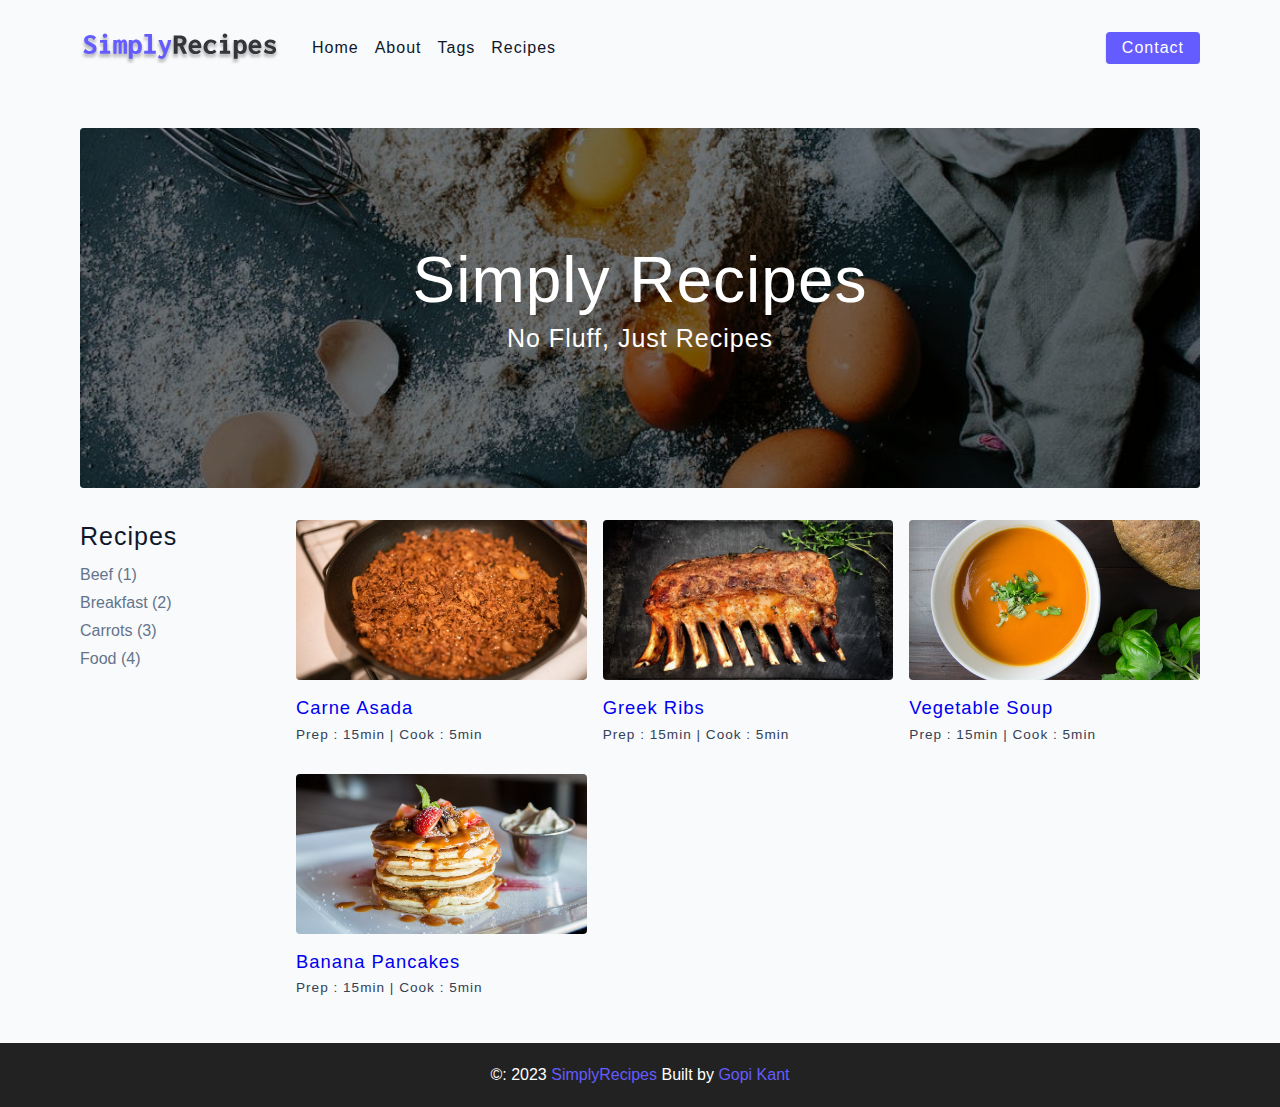
<file: index.html>
<!DOCTYPE html>
<html lang="en">
  <head>
    <meta charset="UTF-8" />
    <meta http-equiv="X-UA-Compatible" content="IE=edge" />
    <meta name="viewport" content="width=device-width, initial-scale=1.0" />
    <title>Simply Recipes || Starter</title>
    <!-- favicon -->
    <link rel="shortcut icon" href="./assets/favicon.ico" type="image/x-icon" />
    <!-- normalize -->
    <link rel="stylesheet" href="./css/normalize.css" />
    <!-- font-awesome -->
    <link
      rel="stylesheet"
      href="https://cdnjs.cloudflare.com/ajax/libs/font-awesome/5.14.0/css/all.min.css"
    />
    <!-- main css -->
    <link rel="stylesheet" href="./css/main.css" />
  </head>
  <body>
   <!--<h1>Home Page </h1>-->
    <nav class="navbar">
      <div class="nav-center">
        <div class="nav-header">
            <a href="index.html" class="nav-logo">
              <img src="./assets/logo.svg" alt="simply recipes">
            </a>
            <button type="button" class="btn nav-btn">
              <i class="fas fa-align-justify"></i>
            </button>
        </div>
        <!--links-->
        <div class="nav-links">
            <a href="index.html" class="nav-link">home</a>
            <a href="about.html" class="nav-link">about</a>
            <a href="tags.html" class="nav-link">tags</a>
            <a href="recipes.html" class="nav-link">recipes</a>
            <div class="nav-link contact-link">
              <a href="contact.html" class="btn">contact</a>
            </div>
        </div>
      </div>
    </nav>
    <!-- end of nav -->



    <!-- main -->
    <main class="page">

      <!-- header -->
      <header class="hero">
        <div class="hero-container">
          <div class="hero-text">
            <h1>simply recipes</h1>
            <h4>no fluff, just recipes</h4>
          </div>
        </div>
      </header>
      <!-- end of header -->

      <!-- recipes container -->
      <section class="recipes-container">
        <!-- tag container -->
        <div class="tags-container">
          <h4>Recipes</h4>
          <div class="tags-list">
            <a href="tag-template.html">Beef (1)</a>
            <a href="tag-template.html">Breakfast (2)</a>
            <a href="tag-template.html">Carrots (3)</a>
            <a href="tag-template.html">Food (4)</a>
          </div>
        </div>
        <!-- end of tag container -->


        <!-- recipes list -->
        <div class="recipes-list">
          <!-- single recipe -->
          <a href="single-recipe.html" class="recipe">
            <img src="./assets/recipes/recipe-1.jpeg" alt="food" class="img recipe-img"/>
            <h5>carne asada </h5>
            <p>Prep : 15min | Cook : 5min </p>
          </a>
           <!-- single recipe -->
           <a href="single-recipe.html" class="recipe">
            <img src="./assets/recipes/recipe-2.jpeg" alt="food" class="img recipe-img"/>
            <h5>greek ribs </h5>
            <p>Prep : 15min | Cook : 5min </p>
          </a>
           <!-- single recipe -->
           <a href="single-recipe.html" class="recipe">
            <img src="./assets/recipes/recipe-3.jpeg" alt="food" class="img recipe-img"/>
            <h5>vegetable soup </h5>
            <p>Prep : 15min | Cook : 5min </p>
          </a>
           <!-- single recipe -->
           <a href="single-recipe.html" class="recipe">
            <img src="./assets/recipes/recipe-4.jpeg" alt="food" class="img recipe-img"/>
            <h5>banana pancakes </h5>
            <p>Prep : 15min | Cook : 5min </p>
          </a>
        </div>
        <!-- end of recipes list -->
      </section>
      <!-- end of recipes container -->
    </main>
    <!-- end of main -->
    <!-- footer -->
    <footer class="page-footer">
      <p>
        &copy: <span id="date">2023</span>
        <span class="footer-logo"> SimplyRecipes</span>
        Built by <a href="https://www.linkedin.com/in/gopi-kant-995251257/">Gopi Kant</a>
      </p>
    </footer>
    <script src="./js/app.js"></script>
  </body>
</html>
</file>
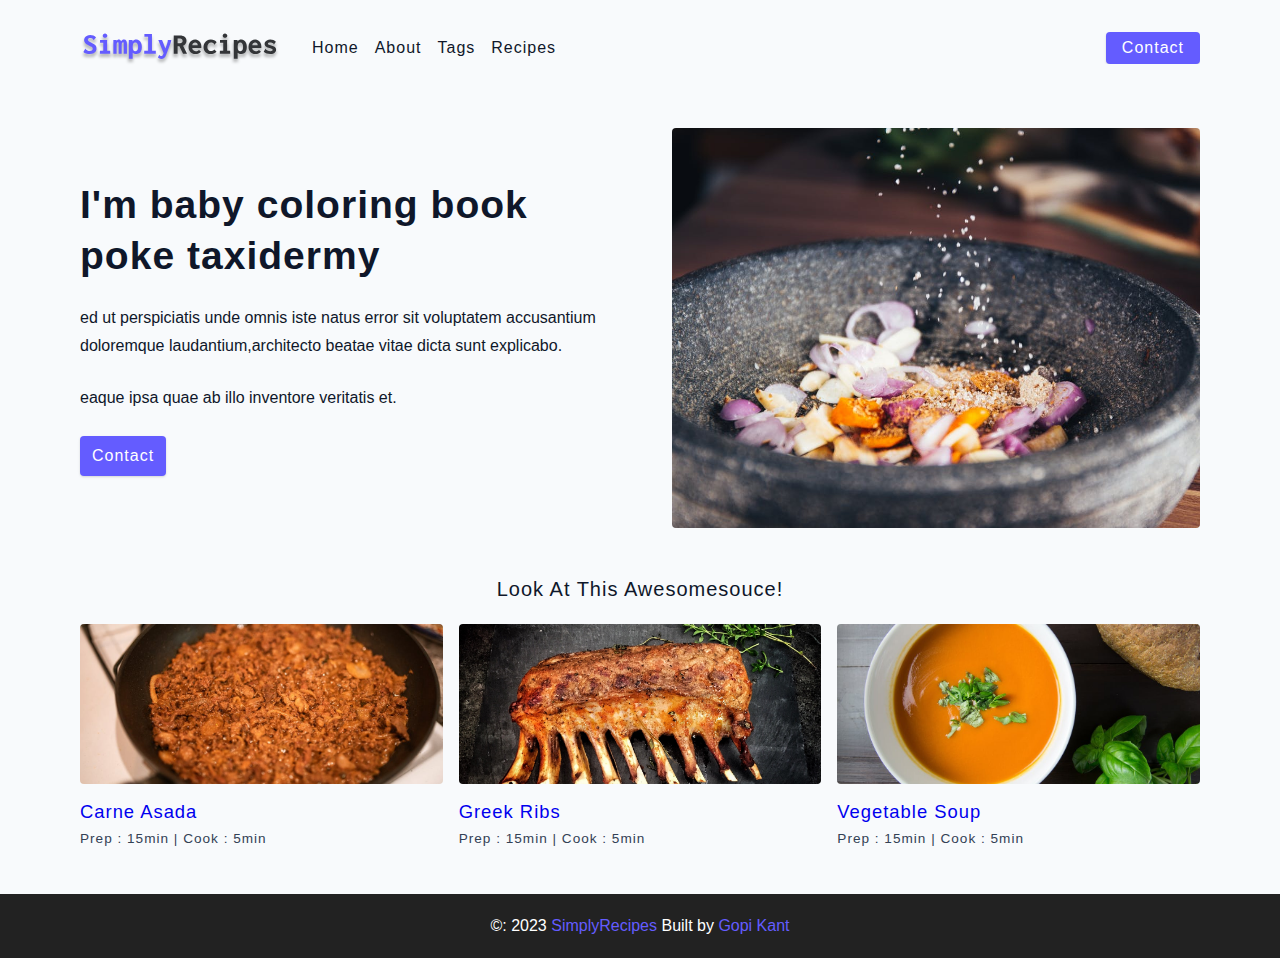
<file: about.html>
<!DOCTYPE html>
<html lang="en">
  <head>
    <meta charset="UTF-8" />
    <meta http-equiv="X-UA-Compatible" content="IE=edge" />
    <meta name="viewport" content="width=device-width, initial-scale=1.0" />
    <title>Simply Recipes || about</title>
    <!-- favicon -->
    <link rel="shortcut icon" href="./assets/favicon.ico" type="image/x-icon" />
    <!-- normalize -->
    <link rel="stylesheet" href="./css/normalize.css" />
    <!-- font-awesome -->
    <link
      rel="stylesheet"
      href="https://cdnjs.cloudflare.com/ajax/libs/font-awesome/5.14.0/css/all.min.css"
    />
    <!-- main css -->
    <link rel="stylesheet" href="./css/main.css" />
  </head>
  <body>
   <!--<h1>Home Page </h1>-->
    <nav class="navbar">
      <div class="nav-center">
        <div class="nav-header">
            <a href="index.html" class="nav-logo">
              <img src="./assets/logo.svg" alt="simply recipes">
            </a>
            <button type="button" class="btn nav-btn">
              <i class="fas fa-align-justify"></i>
            </button>
        </div>
        <!--links-->
        <div class="nav-links">
            <a href="index.html" class="nav-link">home</a>
            <a href="about.html" class="nav-link">about</a>
            <a href="tags.html" class="nav-link">tags</a>
            <a href="recipes.html" class="nav-link">recipes</a>
            <div class="nav-link contact-link">
              <a href="contact.html" class="btn">contact</a>
            </div>
        </div>
      </div>
    </nav>
    <!-- end of nav -->
    <!-- main -->
    <main class="page">

      <section class="about-page">
        <article>
          <h2>I'm baby coloring book poke taxidermy </h2>
          <p>ed ut perspiciatis unde omnis iste natus error sit voluptatem accusantium doloremque laudantium,architecto beatae vitae dicta sunt explicabo.
          </p>
          <p> eaque ipsa quae ab illo inventore veritatis et.</p>
          <a href="contact.html" class="btn">contact</a>
        </article>
        <img src="./assets/about.jpeg" alt="pouring list" class="img about-img">
      </section>

      <section class="featured-recipes">
        <h5 class="featured-title">Look At this Awesomesouce!</h5>
        <!-- recipes list -->
        <div class="recipes-list">
          <!-- single recipe -->
          <a href="single-recipe.html" class="recipe">
            <img src="./assets/recipes/recipe-1.jpeg" alt="food" class="img recipe-img"/>
            <h5>carne asada </h5>
            <p>Prep : 15min | Cook : 5min </p>
          </a>
           <!-- single recipe -->
           <a href="single-recipe.html" class="recipe">
            <img src="./assets/recipes/recipe-2.jpeg" alt="food" class="img recipe-img"/>
            <h5>greek ribs </h5>
            <p>Prep : 15min | Cook : 5min </p>
          </a>
           <!-- single recipe -->
           <a href="single-recipe.html" class="recipe">
            <img src="./assets/recipes/recipe-3.jpeg" alt="food" class="img recipe-img"/>
            <h5>vegetable soup </h5>
            <p>Prep : 15min | Cook : 5min </p>
          </a>
        </div>
        <!-- end of recipes list -->
      </section>
    </main>
    <!-- end of main -->
    <!-- footer -->
    <footer class="page-footer">
      <p>
        &copy: <span id="date">2023</span>
        <span class="footer-logo"> SimplyRecipes</span>
        Built by <a href="https://www.linkedin.com/in/gopi-kant-995251257/">Gopi Kant</a>
      </p>
    </footer>
    <script src="./js/app.js"></script>
  </body>
</html>
</file>
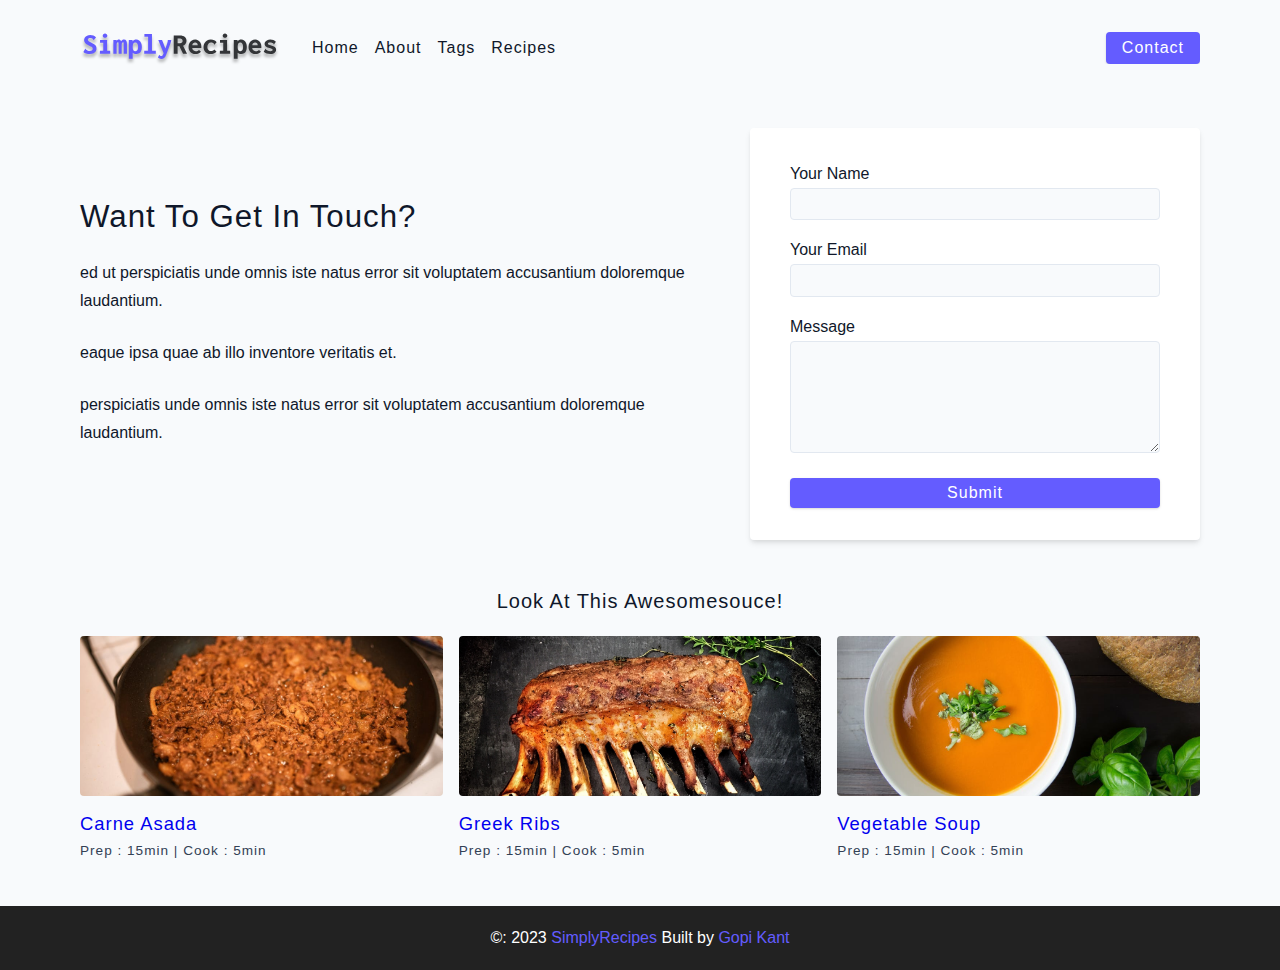
<file: contact.html>
<!DOCTYPE html>
<html lang="en">
  <head>
    <meta charset="UTF-8" />
    <meta http-equiv="X-UA-Compatible" content="IE=edge" />
    <meta name="viewport" content="width=device-width, initial-scale=1.0" />
    <title>Simply Recipes || Contact</title>
    <!-- favicon -->
    <link rel="shortcut icon" href="./assets/favicon.ico" type="image/x-icon" />
    <!-- normalize -->
    <link rel="stylesheet" href="./css/normalize.css" />
    <!-- font-awesome -->
    <link
      rel="stylesheet"
      href="https://cdnjs.cloudflare.com/ajax/libs/font-awesome/5.14.0/css/all.min.css"
    />
    <!-- main css -->
    <link rel="stylesheet" href="./css/main.css" />
  </head>
  <body>
   <!--<h1>Home Page </h1>-->
    <nav class="navbar">
      <div class="nav-center">
        <div class="nav-header">
            <a href="index.html" class="nav-logo">
              <img src="./assets/logo.svg" alt="simply recipes">
            </a>
            <button type="button" class="btn nav-btn">
              <i class="fas fa-align-justify"></i>
            </button>
        </div>
        <!--links-->
        <div class="nav-links">
            <a href="index.html" class="nav-link">home</a>
            <a href="about.html" class="nav-link">about</a>
            <a href="tags.html" class="nav-link">tags</a>
            <a href="recipes.html" class="nav-link">recipes</a>
            <div class="nav-link contact-link">
              <a href="contact.html" class="btn">contact</a>
            </div>
        </div>
      </div>
    </nav>
    <!-- end of nav -->
    <!-- main -->
    <main class="page">
     <section class="contact-container">
      <article class="contact-info">
        <h3>Want To Get In Touch?</h3>
        <p>ed ut perspiciatis unde omnis iste natus error sit voluptatem accusantium doloremque laudantium.</p>
        <p>eaque ipsa quae ab illo inventore veritatis et.</p>
        <p> perspiciatis unde omnis iste natus error sit voluptatem accusantium doloremque laudantium.</p>
      </article>
      <article>
        <form class="form contact-form">
          <!-- single form row -->
          <div class="form-row">
            <lable for="name" class="form-lable">Your Name</lable>
            <input type="text" name="name" id="name" class="form-input" />
          </div>
          <!-- end of single form row -->
           <!-- single form row -->
           <div class="form-row">
            <lable for="email" class="form-lable">Your Email</lable>
            <input type="email" name="email" id="email" class="form-input" />
          </div>
          <!-- end of single form row -->
           <!-- single form row -->
           <div class="form-row">
            <lable for="message" class="form-lable">Message</lable>
            <textarea name="message" id="message" class="form-textarea"></textarea>
          </div>
          <button type="submit" class="btn btn-block">submit</button>
          <!-- end of single form row -->
        </form>
      </article>
     </section>

      <section class="featured-recipes">
        <h5 class="featured-title">Look At this Awesomesouce!</h5>
        <!-- recipes list -->
        <div class="recipes-list">
          <!-- single recipe -->
          <a href="single-recipe.html" class="recipe">
            <img src="./assets/recipes/recipe-1.jpeg" alt="food" class="img recipe-img"/>
            <h5>carne asada </h5>
            <p>Prep : 15min | Cook : 5min </p>
          </a>
           <!-- single recipe -->
           <a href="single-recipe.html" class="recipe">
            <img src="./assets/recipes/recipe-2.jpeg" alt="food" class="img recipe-img"/>
            <h5>greek ribs </h5>
            <p>Prep : 15min | Cook : 5min </p>
          </a>
           <!-- single recipe -->
           <a href="single-recipe.html" class="recipe">
            <img src="./assets/recipes/recipe-3.jpeg" alt="food" class="img recipe-img"/>
            <h5>vegetable soup </h5>
            <p>Prep : 15min | Cook : 5min </p>
          </a>
        </div>
        <!-- end of recipes list -->
      </section>
    </main>
    <!-- end of main -->
    <!-- footer -->
    <footer class="page-footer">
      <p>
        &copy: <span id="date">2023</span>
        <span class="footer-logo"> SimplyRecipes</span>
        Built by <a href="https://www.linkedin.com/in/gopi-kant-995251257/">Gopi Kant</a>
      </p>
    </footer>
    <script src="./js/app.js"></script>
  </body>
</html>
</file>
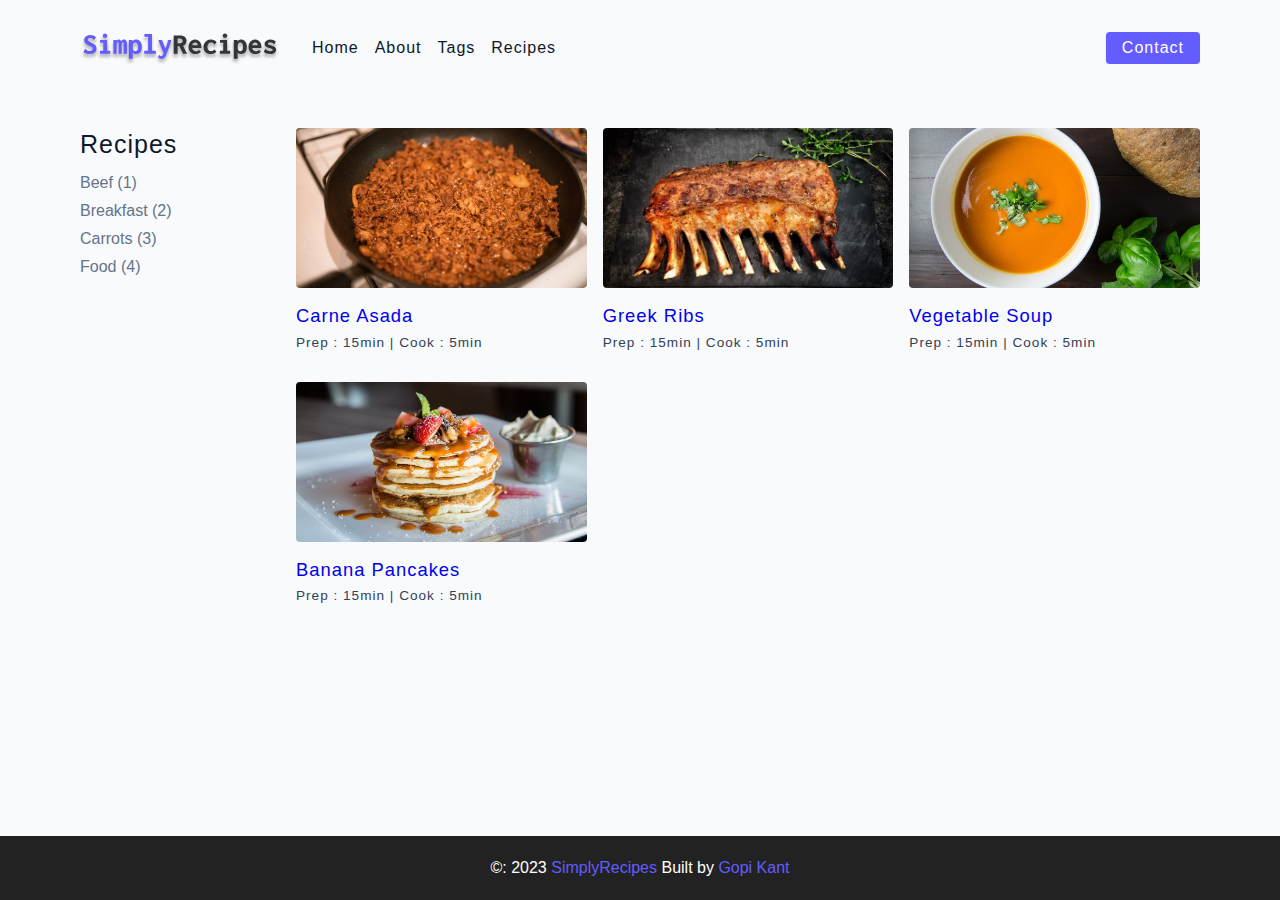
<file: recipes.html>
<!DOCTYPE html>
<html lang="en">
  <head>
    <meta charset="UTF-8" />
    <meta http-equiv="X-UA-Compatible" content="IE=edge" />
    <meta name="viewport" content="width=device-width, initial-scale=1.0" />
    <title>Simply Recipes || Recipes</title>
    <!-- favicon -->
    <link rel="shortcut icon" href="./assets/favicon.ico" type="image/x-icon" />
    <!-- normalize -->
    <link rel="stylesheet" href="./css/normalize.css" />
    <!-- font-awesome -->
    <link
      rel="stylesheet"
      href="https://cdnjs.cloudflare.com/ajax/libs/font-awesome/5.14.0/css/all.min.css"
    />
    <!-- main css -->
    <link rel="stylesheet" href="./css/main.css" />
  </head>
  <body>
   <!--<h1>Home Page </h1>-->
    <nav class="navbar">
      <div class="nav-center">
        <div class="nav-header">
            <a href="index.html" class="nav-logo">
              <img src="./assets/logo.svg" alt="simply recipes">
            </a>
            <button type="button" class="btn nav-btn">
              <i class="fas fa-align-justify"></i>
            </button>
        </div>
        <!--links-->
        <div class="nav-links">
            <a href="index.html" class="nav-link">home</a>
            <a href="about.html" class="nav-link">about</a>
            <a href="tags.html" class="nav-link">tags</a>
            <a href="recipes.html" class="nav-link">recipes</a>
            <div class="nav-link contact-link">
              <a href="contact.html" class="btn">contact</a>
            </div>
        </div>
      </div>
    </nav>
    <!-- end of nav -->
    <!-- main -->
    <main class="page">
      <!-- recipes container -->
      <section class="recipes-container">
        <!-- tag container -->
        <div class="tags-container">
          <h4>Recipes</h4>
          <div class="tags-list">
            <a href="tag-template.html">Beef (1)</a>
            <a href="tag-template.html">Breakfast (2)</a>
            <a href="tag-template.html">Carrots (3)</a>
            <a href="tag-template.html">Food (4)</a>
          </div>
        </div>
        <!-- end of tag container -->


        <!-- recipes list -->
        <div class="recipes-list">
          <!-- single recipe -->
          <a href="single-recipe.html" class="recipe">
            <img src="./assets/recipes/recipe-1.jpeg" alt="food" class="img recipe-img"/>
            <h5>carne asada </h5>
            <p>Prep : 15min | Cook : 5min </p>
          </a>
           <!-- single recipe -->
           <a href="single-recipe.html" class="recipe">
            <img src="./assets/recipes/recipe-2.jpeg" alt="food" class="img recipe-img"/>
            <h5>greek ribs </h5>
            <p>Prep : 15min | Cook : 5min </p>
          </a>
           <!-- single recipe -->
           <a href="single-recipe.html" class="recipe">
            <img src="./assets/recipes/recipe-3.jpeg" alt="food" class="img recipe-img"/>
            <h5>vegetable soup </h5>
            <p>Prep : 15min | Cook : 5min </p>
          </a>
           <!-- single recipe -->
           <a href="single-recipe.html" class="recipe">
            <img src="./assets/recipes/recipe-4.jpeg" alt="food" class="img recipe-img"/>
            <h5>banana pancakes </h5>
            <p>Prep : 15min | Cook : 5min </p>
          </a>
        </div>
        <!-- end of recipes list -->
      </section>
      <!-- end of recipes container -->
    </main>
    <!-- end of main -->
    <!-- footer -->
    <footer class="page-footer">
      <p>
        &copy: <span id="date">2023</span>
        <span class="footer-logo"> SimplyRecipes</span>
        Built by <a href="https://www.linkedin.com/in/gopi-kant-995251257/">Gopi Kant</a>
      </p>
    </footer>
    <script src="./js/app.js"></script>
  </body>
</html>
</file>
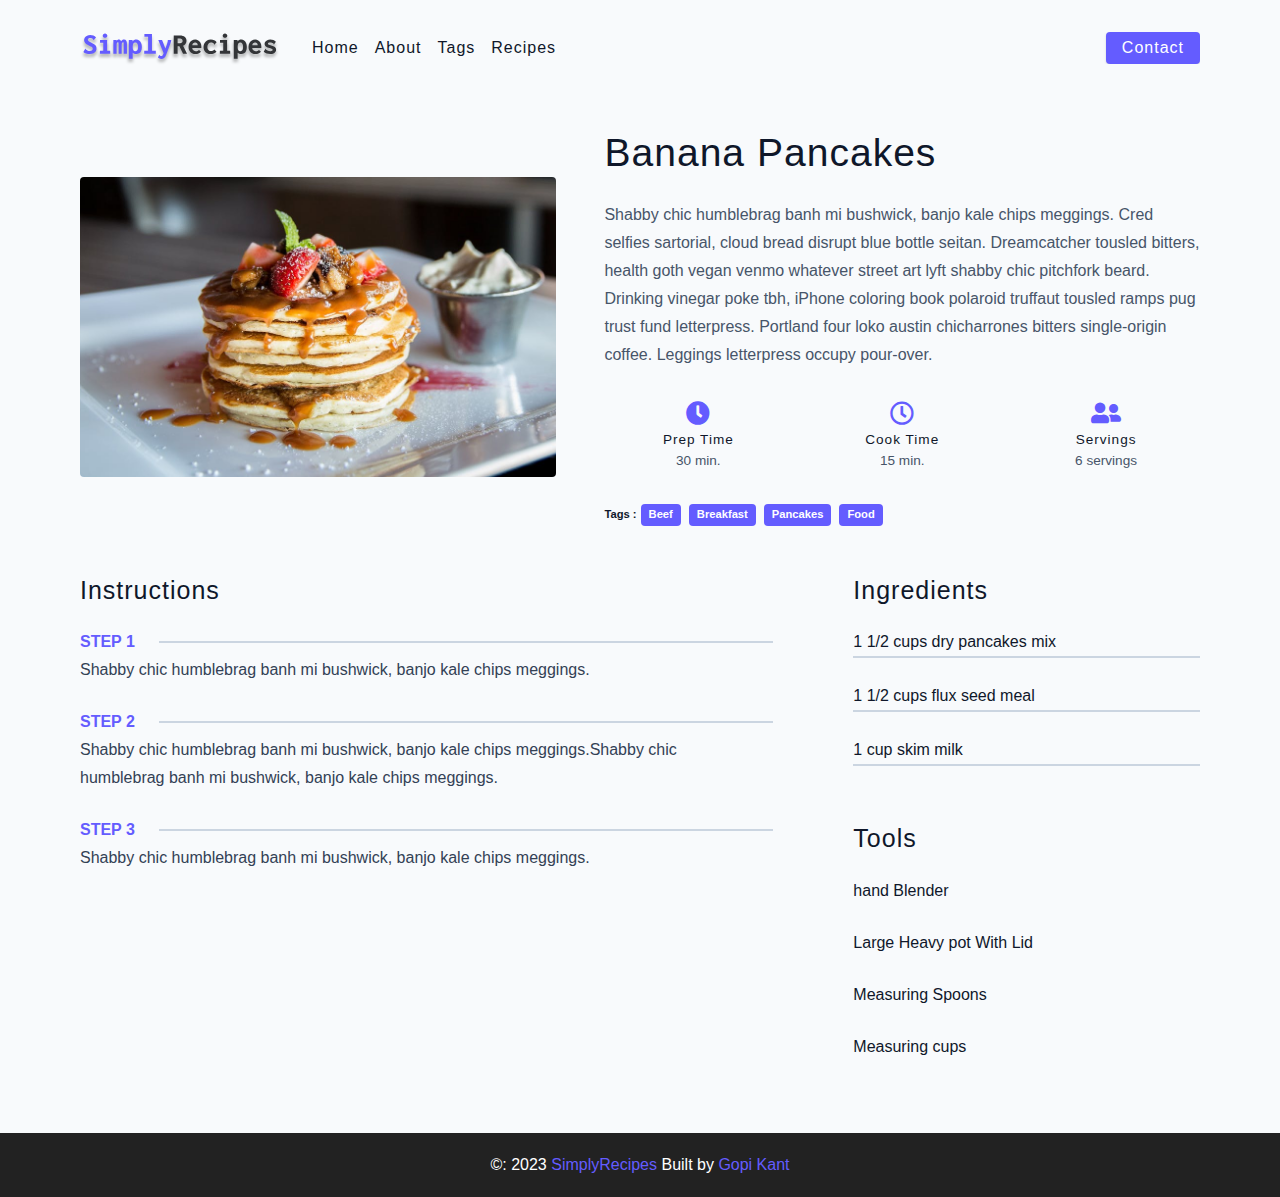
<file: single-recipe.html>
<!DOCTYPE html>
<html lang="en">
  <head>
    <meta charset="UTF-8" />
    <meta http-equiv="X-UA-Compatible" content="IE=edge" />
    <meta name="viewport" content="width=device-width, initial-scale=1.0" />
    <title>Simply Recipes || Contact</title>
    <!-- favicon -->
    <link rel="shortcut icon" href="./assets/favicon.ico" type="image/x-icon" />
    <!-- normalize -->
    <link rel="stylesheet" href="./css/normalize.css" />
    <!-- font-awesome -->
    <link
      rel="stylesheet"
      href="https://cdnjs.cloudflare.com/ajax/libs/font-awesome/5.14.0/css/all.min.css"
    />
    <!-- main css -->
    <link rel="stylesheet" href="./css/main.css" />
  </head>
  <body>
   <!--<h1>Home Page </h1>-->
    <nav class="navbar">
      <div class="nav-center">
        <div class="nav-header">
            <a href="index.html" class="nav-logo">
              <img src="./assets/logo.svg" alt="simply recipes">
            </a>
            <button type="button" class="btn nav-btn">
              <i class="fas fa-align-justify"></i>
            </button>
        </div>
        <!--links-->
        <div class="nav-links">
            <a href="index.html" class="nav-link">home</a>
            <a href="about.html" class="nav-link">about</a>
            <a href="tags.html" class="nav-link">tags</a>
            <a href="recipes.html" class="nav-link">recipes</a>
            <div class="nav-link contact-link">
              <a href="contact.html" class="btn">contact</a>
            </div>
        </div>
      </div>
    </nav>
    <!-- end of nav -->
    <!-- main -->
    <main class="page">
      <div class="recipe-page">
        <section class="recipe-hero">
          <img src="./assets/recipes/recipe-4.jpeg" class="img recipe-hero-img" alt="pancakes" />
          <article>
            <h2>Banana Pancakes</h2>
            <p>Shabby chic humblebrag banh mi bushwick, banjo kale chips
              meggings. Cred selfies sartorial, cloud bread disrupt blue bottle
              seitan. Dreamcatcher tousled bitters, health goth vegan venmo
              whatever street art lyft shabby chic pitchfork beard. Drinking
              vinegar poke tbh, iPhone coloring book polaroid truffaut tousled
              ramps pug trust fund letterpress. Portland four loko austin
              chicharrones bitters single-origin coffee. Leggings letterpress
              occupy pour-over.</p>
              <!-- recipe icons -->
              <div class="recipe-icons">
                <!-- single recipe icon -->
                <article>
                  <i class="fas fa-clock"></i>
                  <h5>prep time</h5>
                  <p>30 min.</p>
                </article>
                <!-- single recipe icon -->
                <article>
                  <i class="far fa-clock"></i>
                  <h5>cook time</h5>
                  <p>15 min.</p>
                </article>
                <!-- single recipe icon -->
                <article>
                  <i class="fas fa-user-friends"></i>
                  <h5>servings</h5>
                  <p>6 servings</p>
                </article>
              </div>
              
              <!-- recipe tags -->
              <div class="recipe-tags">
                Tags : <a href="tag-template.html">beef</a>
                <a href="tag-template.html">breakfast</a>
                <a href="tag-template.html">pancakes</a>
                <a href="tag-template.html">food</a>
              </div>
          </article>
        </section>

        <!-- recipe content -->
        <section class="recipe-content">
          <article>
            <h4>instructions</h4>
            <!-- single instruction -->
            <div class="single-instruction">
              <header>
                <p>step 1</p>
                <div></div>
              </header>
              <p> Shabby chic humblebrag banh mi bushwick, banjo kale chips
                meggings.</p>
            </div>
             <!-- single instruction -->
             <div class="single-instruction">
              <header>
                <p>step 2</p>
                <div></div>
              </header>
              <p> Shabby chic humblebrag banh mi bushwick, banjo kale chips
                meggings.Shabby chic humblebrag banh mi bushwick, banjo kale chips
                meggings.</p>
            </div>
             <!-- single instruction -->
             <div class="single-instruction">
              <header>
                <p>step 3</p>
                <div></div>
              </header>
              <p> Shabby chic humblebrag banh mi bushwick, banjo kale chips
                meggings.</p>
            </div>
          </article>
          <article class="second-column">
            <div>
              <h4>ingredients</h4>
              <p class="single-ingredient">
                1 1/2 cups dry pancakes mix
              </p>
              <p class="single-ingredient">
                1 1/2 cups flux seed meal
              </p>
              <p class="single-ingredient">
                1 cup skim milk
              </p>
            </div>
            <div>
              <h4>tools</h4>
              <p class="single-tool">hand Blender</p>
              <p class="single-tool">Large Heavy pot With Lid</p>
              <p class="single-tool">Measuring Spoons</p>
              <p class="single-tool">Measuring cups</p>
            </div>
          </article>
        </section>
      </div>





    </main>
    <!-- end of main -->
    <!-- footer -->
    <footer class="page-footer">
      <p>
        &copy: <span id="date">2023</span>
        <span class="footer-logo"> SimplyRecipes</span>
        Built by <a href="https://www.linkedin.com/in/gopi-kant-995251257/">Gopi Kant</a>
      </p>
    </footer>
    <script src="./js/app.js"></script>
  </body>
</html>
</file>
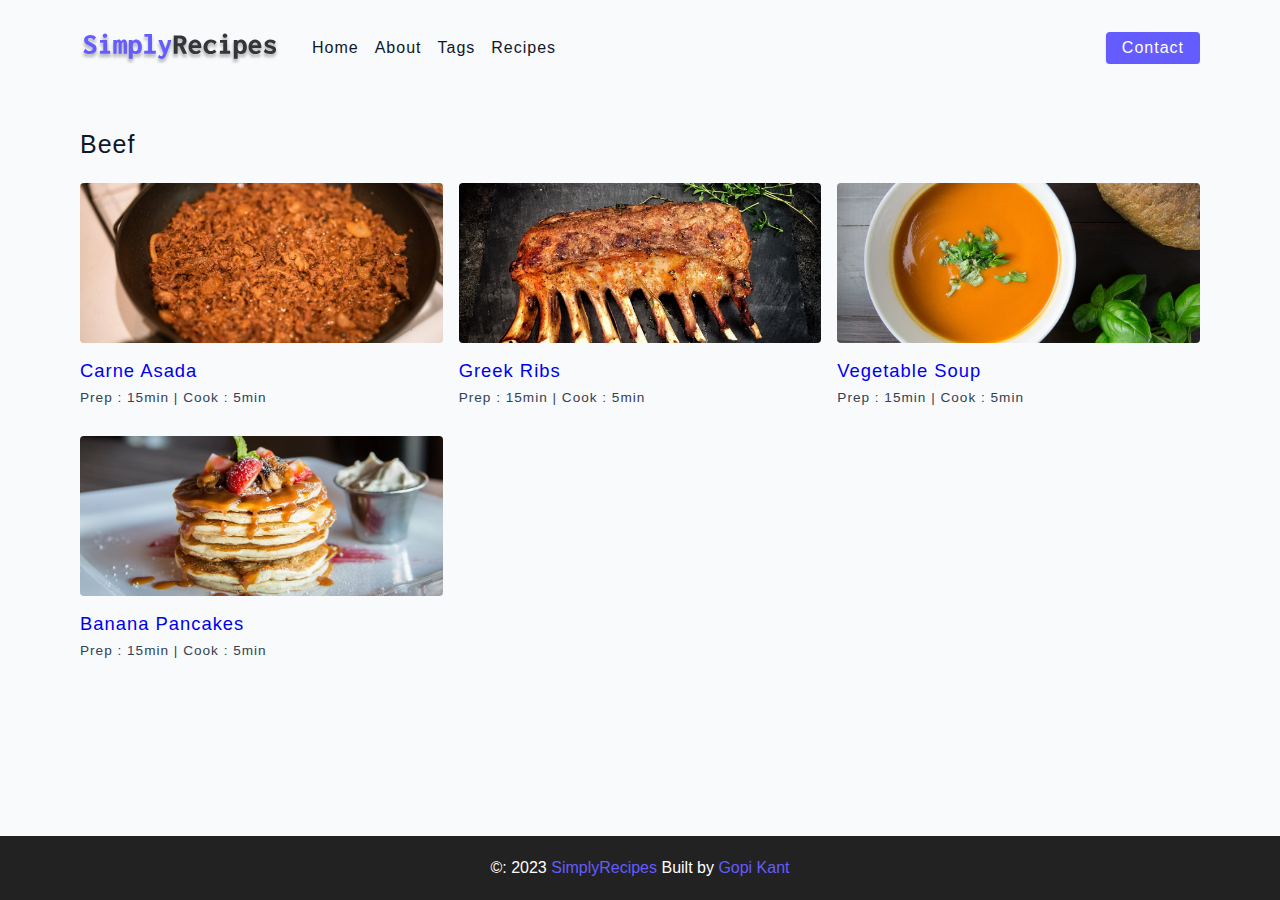
<file: tag-template.html>
<!DOCTYPE html>
<html lang="en">
  <head>
    <meta charset="UTF-8" />
    <meta http-equiv="X-UA-Compatible" content="IE=edge" />
    <meta name="viewport" content="width=device-width, initial-scale=1.0" />
    <title>Simply Recipes || Contact</title>
    <!-- favicon -->
    <link rel="shortcut icon" href="./assets/favicon.ico" type="image/x-icon" />
    <!-- normalize -->
    <link rel="stylesheet" href="./css/normalize.css" />
    <!-- font-awesome -->
    <link
      rel="stylesheet"
      href="https://cdnjs.cloudflare.com/ajax/libs/font-awesome/5.14.0/css/all.min.css"
    />
    <!-- main css -->
    <link rel="stylesheet" href="./css/main.css" />
  </head>
  <body>
   <!--<h1>Home Page </h1>-->
    <nav class="navbar">
      <div class="nav-center">
        <div class="nav-header">
            <a href="index.html" class="nav-logo">
              <img src="./assets/logo.svg" alt="simply recipes">
            </a>
            <button type="button" class="btn nav-btn">
              <i class="fas fa-align-justify"></i>
            </button>
        </div>
        <!--links-->
        <div class="nav-links">
            <a href="index.html" class="nav-link">home</a>
            <a href="about.html" class="nav-link">about</a>
            <a href="tags.html" class="nav-link">tags</a>
            <a href="recipes.html" class="nav-link">recipes</a>
            <div class="nav-link contact-link">
              <a href="contact.html" class="btn">contact</a>
            </div>
        </div>
      </div>
    </nav>
    <!-- end of nav -->
    <!-- main -->
    <main class="page">
      <div>
        <h4>Beef</h4>
         <!-- recipes list -->
         <div class="recipes-list">
          <!-- single recipe -->
          <a href="single-recipe.html" class="recipe">
            <img src="./assets/recipes/recipe-1.jpeg" alt="food" class="img recipe-img"/>
            <h5>carne asada </h5>
            <p>Prep : 15min | Cook : 5min </p>
          </a>
           <!-- single recipe -->
           <a href="single-recipe.html" class="recipe">
            <img src="./assets/recipes/recipe-2.jpeg" alt="food" class="img recipe-img"/>
            <h5>greek ribs </h5>
            <p>Prep : 15min | Cook : 5min </p>
          </a>
           <!-- single recipe -->
           <a href="single-recipe.html" class="recipe">
            <img src="./assets/recipes/recipe-3.jpeg" alt="food" class="img recipe-img"/>
            <h5>vegetable soup </h5>
            <p>Prep : 15min | Cook : 5min </p>
          </a>
           <!-- single recipe -->
           <a href="single-recipe.html" class="recipe">
            <img src="./assets/recipes/recipe-4.jpeg" alt="food" class="img recipe-img"/>
            <h5>banana pancakes </h5>
            <p>Prep : 15min | Cook : 5min </p>
          </a>
        </div>
        <!-- end of recipes list -->
      </div>
    </main>
    <!-- end of main -->
    <!-- footer -->
    <footer class="page-footer">
      <p>
        &copy: <span id="date">2023</span>
        <span class="footer-logo"> SimplyRecipes</span>
        Built by <a href="https://www.linkedin.com/in/gopi-kant-995251257/">Gopi Kant</a>
      </p>
    </footer>
    <script src="./js/app.js"></script>
  </body>
</html>
</file>
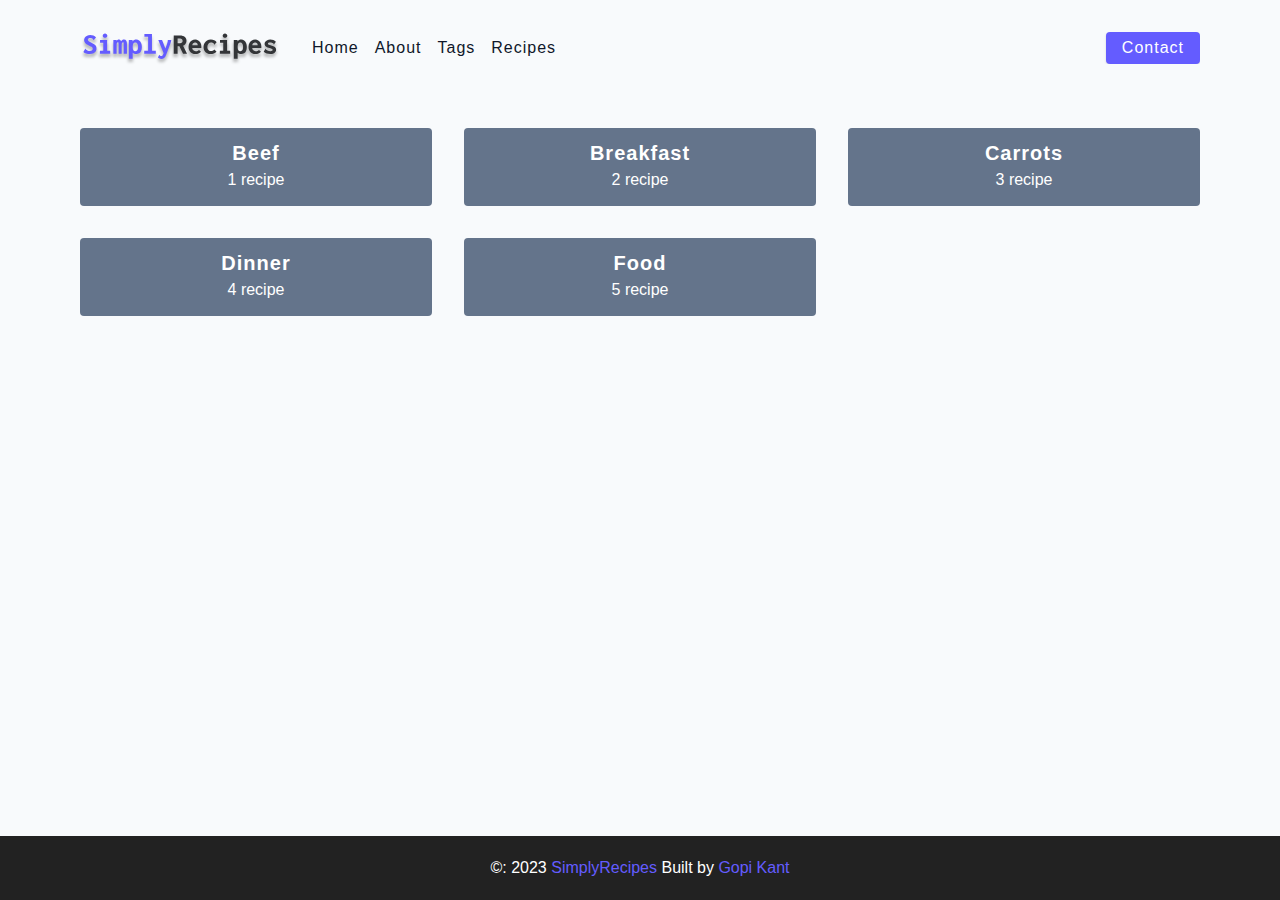
<file: tags.html>
<!DOCTYPE html>
<html lang="en">
  <head>
    <meta charset="UTF-8" />
    <meta http-equiv="X-UA-Compatible" content="IE=edge" />
    <meta name="viewport" content="width=device-width, initial-scale=1.0" />
    <title>Simply Recipes || Tags</title>
    <!-- favicon -->
    <link rel="shortcut icon" href="./assets/favicon.ico" type="image/x-icon" />
    <!-- normalize -->
    <link rel="stylesheet" href="./css/normalize.css" />
    <!-- font-awesome -->
    <link
      rel="stylesheet"
      href="https://cdnjs.cloudflare.com/ajax/libs/font-awesome/5.14.0/css/all.min.css"
    />
    <!-- main css -->
    <link rel="stylesheet" href="./css/main.css" />
  </head>
  <body>
   <!--<h1>Home Page </h1>-->
    <nav class="navbar">
      <div class="nav-center">
        <div class="nav-header">
            <a href="index.html" class="nav-logo">
              <img src="./assets/logo.svg" alt="simply recipes">
            </a>
            <button type="button" class="btn nav-btn">
              <i class="fas fa-align-justify"></i>
            </button>
        </div>
        <!--links-->
        <div class="nav-links">
            <a href="index.html" class="nav-link">home</a>
            <a href="about.html" class="nav-link">about</a>
            <a href="tags.html" class="nav-link">tags</a>
            <a href="recipes.html" class="nav-link">recipes</a>
            <div class="nav-link contact-link">
              <a href="contact.html" class="btn">contact</a>
            </div>
        </div>
      </div>
    </nav>
    <!-- end of nav -->
    <!-- main -->
    <main class="page">
      <section class="tags-wrapper">
        <!-- single tag -->
        <a href="tag-template.html" class="tag">
          <h5>beef</h5>
          <p>1 recipe </p>
        </a>
        <!-- end of single tag -->
        <!-- single tag -->
        <a href="tag-template.html" class="tag">
          <h5>breakfast</h5>
          <p>2 recipe </p>
        </a>
        <!-- end of single tag -->
        <!-- single tag -->
        <a href="tag-template.html" class="tag">
          <h5>carrots</h5>
          <p>3 recipe </p>
        </a>
        <!-- end of single tag -->
        <!-- single tag -->
        <a href="tag-template.html" class="tag">
          <h5>dinner</h5>
          <p>4 recipe </p>
        </a>
        <!-- end of single tag -->
        <!-- single tag -->
        <a href="tag-template.html" class="tag">
          <h5>food</h5>
          <p>5 recipe </p>
        </a>
        <!-- end of single tag -->
      </section>
    </main>
    <!-- end of main -->
    <!-- footer -->
    <footer class="page-footer">
      <p>
        &copy: <span id="date">2023</span>
        <span class="footer-logo"> SimplyRecipes</span>
        Built by <a href="https://www.linkedin.com/in/gopi-kant-995251257/">Gopi Kant</a>
      </p>
    </footer>
    <script src="./js/app.js"></script>
  </body>
</html>
</file>
<file: css/main.css>
*,
::after,
::before {
  box-sizing: border-box;
}
/* fonts */

@import url('https://fonts.googleapis.com/css2?family=Roboto:wght@400;500;600&family=Montserrat&display=swap');
html {
  font-size: 100%;
} /*16px*/

:root {
  /* colors */
  --primary-100: #e2e0ff;
  --primary-200: #c1beff;
  --primary-300: #a29dff;
  --primary-400: #837dff;
  --primary-500: #645cff;
  --primary-600: #504acc;
  --primary-700: #3c3799;
  --primary-800: #282566;
  --primary-900: #141233;

  /* grey */
  --grey-50: #f8fafc;
  --grey-100: #f1f5f9;
  --grey-200: #e2e8f0;
  --grey-300: #cbd5e1;
  --grey-400: #94a3b8;
  --grey-500: #64748b;
  --grey-600: #475569;
  --grey-700: #334155;
  --grey-800: #1e293b;
  --grey-900: #0f172a;
  /* rest of the colors */
  --black: #222;
  --white: #fff;
  --red-light: #f8d7da;
  --red-dark: #842029;
  --green-light: #d1e7dd;
  --green-dark: #0f5132;

  /* fonts  */
  --headingFont: 'Roboto', sans-serif;
  --bodyFont: 'Nunito', sans-serif;
  --smallText: 0.7em;
  /* rest of the vars */
  --backgroundColor: var(--grey-50);
  --textColor: var(--grey-900);
  --borderRadius: 0.25rem;
  --letterSpacing: 1px;
  --transition: 0.3s ease-in-out all;
  --max-width: 1120px;
  --fixed-width: 600px;

  /* box shadow*/
  --shadow-1: 0 1px 3px 0 rgba(0, 0, 0, 0.1), 0 1px 2px 0 rgba(0, 0, 0, 0.06);
  --shadow-2: 0 4px 6px -1px rgba(0, 0, 0, 0.1),
    0 2px 4px -1px rgba(0, 0, 0, 0.06);
  --shadow-3: 0 10px 15px -3px rgba(0, 0, 0, 0.1),
    0 4px 6px -2px rgba(0, 0, 0, 0.05);
  --shadow-4: 0 20px 25px -5px rgba(0, 0, 0, 0.1),
    0 10px 10px -5px rgba(0, 0, 0, 0.04);
}

body {
  background: var(--backgroundColor);
  font-family: var(--bodyFont);
  font-weight: 400;
  line-height: 1.75;
  color: var(--textColor);
}

p {
  margin-top: 0;
  margin-bottom: 1.5rem;
  max-width: 40em;
}

h1,
h2,
h3,
h4,
h5 {
  margin: 0;
  margin-bottom: 1.38rem;
  font-family: var(--headingFont);
  font-weight: 400;
  line-height: 1.3;
  text-transform: capitalize;
  letter-spacing: var(--letterSpacing);
}

h1 {
  margin-top: 0;
  font-size: 3.052rem;
}

h2 {
  font-size: 2.441rem;
}

h3 {
  font-size: 1.953rem;
}

h4 {
  font-size: 1.563rem;
}

h5 {
  font-size: 1.25rem;
}

small,
.text-small {
  font-size: var(--smallText);
}

a {
  text-decoration: none;
}
ul {
  list-style-type: none;
  padding: 0;
}

.img {
  width: 100%;
  display: block;
  object-fit: cover;
}
/* buttons */

.btn {
  cursor: pointer;
  color: var(--white);
  background: var(--primary-500);
  border: transparent;
  border-radius: var(--borderRadius);
  letter-spacing: var(--letterSpacing);
  padding: 0.375rem 0.75rem;
  box-shadow: var(--shadow-1);
  transition: var(--transtion);
  text-transform: capitalize;
  display: inline-block;
}
.btn:hover {
  background: var(--primary-700);
  box-shadow: var(--shadow-3);
}
.btn-hipster {
  color: var(--primary-500);
  background: var(--primary-200);
}
.btn-hipster:hover {
  color: var(--primary-200);
  background: var(--primary-700);
}
.btn-block {
  width: 100%;
}

/* alerts */
.alert {
  padding: 0.375rem 0.75rem;
  margin-bottom: 1rem;
  border-color: transparent;
  border-radius: var(--borderRadius);
}

.alert-danger {
  color: var(--red-dark);
  background: var(--red-light);
}
.alert-success {
  color: var(--green-dark);
  background: var(--green-light);
}
/* form */

.form {
  width: 90vw;
  max-width: var(--fixed-width);
  background: var(--white);
  border-radius: var(--borderRadius);
  box-shadow: var(--shadow-2);
  padding: 2rem 2.5rem;
  margin: 3rem auto;
}
.form-label {
  display: block;
  font-size: var(--smallText);
  margin-bottom: 0.5rem;
  text-transform: capitalize;
  letter-spacing: var(--letterSpacing);
}
.form-input,
.form-textarea {
  width: 100%;
  padding: 0.375rem 0.75rem;
  border-radius: var(--borderRadius);
  background: var(--backgroundColor);
  border: 1px solid var(--grey-200);
}

.form-row {
  margin-bottom: 1rem;
}

.form-textarea {
  height: 7rem;
}
::placeholder {
  font-family: inherit;
  color: var(--grey-400);
}
.form-alert {
  color: var(--red-dark);
  letter-spacing: var(--letterSpacing);
  text-transform: capitalize;
}
/* alert */

@keyframes spinner {
  to {
    transform: rotate(360deg);
  }
}

.loading {
  width: 6rem;
  height: 6rem;
  border: 5px solid var(--grey-400);
  border-radius: 50%;
  border-top-color: var(--primary-500);
  animation: spinner 0.6s linear infinite;
}
.loading {
  margin: 0 auto;
}
/* title */

.title {
  text-align: center;
}

.title-underline {
  background: var(--primary-500);
  width: 7rem;
  height: 0.25rem;
  margin: 0 auto;
  margin-top: -1rem;
}

/*
=============== 
Navbar
===============
*/

.navbar{
  display: flex;
  justify-content: center;
  align-items: center;
  /*background: blue;*/
}

.nav-center{
  width: 90vw;
  max-width: var(--max-width);
  /*background: red;*/
}

.nav-header{
  height: 6rm;
  display: flex;
  justify-content: space-between;
  align-items: center;
}
.nav-logo{
  display: flex;
  align-items: center;
}

.nav-header img{
  width: 200px;
}

.nav-btn{
  padding: 0.15rem 0.75rem;
}
.nav-btn i{
  font-size: 1.25rem;
}

.nav-links{
  display: flex;
  flex-direction: column;
  /*todo*/
  height: 0;
  overflow: hidden;
  transition: var(--transition);
}
.show-links{
  height: 310px;
}


.nav-link{
  display: block;
  text-align: center;
  text-transform: capitalize;
  color: var(--grey-900);
  letter-spacing: var(--letterSpacing);
  padding: 1rem 0;
  border-top: 1px solid var(--grey-500);
  transition: var(--transition);
}
.nav-link:hover{
  color: var(--primary-500);
}
.contact-link a{
  padding: 0.15rem 1rem;
}



@media screen and (min-width:992px){
  .nav-btn{
    display: none;
  }
  .navbar{
    height: 6rem;
  }
  .nav-center{
    display: flex;
    align-items: center;
  }
  .nav-header{
    height: auto;
    margin-right: 2rem;
  }
  .nav-links{
    height: auto;
    flex-direction: row;
    align-items: center;
    width: 100%;
    /*background: red;*/

  }
  .nav-link{
    padding: 0;
    border-top: none;
    margin-right: 1rem;
    font-size: 1rem;
  }
  .contact-link{
    margin-left: auto;
    margin-right:0;
  }
}

/*
================
Page
==================
*/
.page{
 /* background: red;*/
  width: 90vw;
  max-width: var(--max-width);
  margin: 0 auto;
  padding-top: 2rem;
  min-height: calc(100vh - (6rem + 4rem));
}
/*
================
Footer
==================
*/
.page-footer{
  height: 4rem;
  background: var(--black);
  color: var(--white);
  display: flex;
  align-items: center;
  justify-content: center;
}
.page-footer p{
  margin-bottom: 0;
}
.footer-logo, .page-footer a{
  color: var(--primary-500);
}
/*
=====================
Hero
=====================
*/

.hero{
  height: 40vh;
  background: url('../assets/main.jpeg') center/cover no-repeat;
  margin-bottom: 2rem;
  border-radius: var(--borderRadius);
  position: relative;
}
.hero-container{
  position: absolute;
  width: 100%;
  height:100%;
  top: 0;
  left: 0;
  background:rgba(0,0,0,0.4);
  border-radius: var(--borderRadius);
  display: flex;
  align-items: center;
  justify-content: center;
}
.hero-text{
  text-align: center;
  color: var(--white);
}
@media screen and (min-width:768px){
  .hero-text h1{
    font-size: 4rem;
    margin-bottom: 0;
  }
}
/*
======================
Recipes
======================
*/
.recipes-container{
  display: grid;
  gap: 2rem 1rem;
  /*border: 2px solid red;*/
}
.tags-container{
  /*border: 2px solid blue;*/
  order:1;
  display: flex;
  flex-direction: column;
  padding-bottom: 3rem;
}
.recipes-list{
  display: grid;
  gap: 2rem 1rem;
  padding-bottom: 3rem;
  /*border: 2px solid green;*/
}
.tags-container h4{
  margin-bottom: 0.5rem;
  font-weight: 500;
}
.tags-list{
  display: grid;
  grid-template-columns: 1fr 1fr 1fr;
}
.tags-list a{
  text-transform: capitalize;
  display: block;
  color: var(--grey-500);
  transition: var(--transition);
}
.tags-list a:hover{
  color: var(--primary-500);
}
.recipe{
  display: block;
}
.recipe-img{
  height: 15rem;
  border-radius: var(--borderRadius);
  margin-bottom: 1rem;
}
.recipe h5{
  margin-bottom: 0;
}
.recipe p{
  margin-bottom: 0;
  line-height: 1;
  margin-top: 0.5rem;
  color: var(--grey-700);
  letter-spacing: var(--letterSpacing);
}
@media screen and (min-width: 576px ){
  .recipes-list{
    grid-template-columns: 1fr 1fr;
  }
  .recipe-img{
    height: 10rem;
  }
}
@media screen and (min-width: 992px ){
  .recipes-container{
    grid-template-columns: 200px 1fr ;
  }
  .recipe p{
    font-size: 0.85rem;
  }
  .tags-container{
    order: 0;
  }
  .tags-list{
    grid-template-columns: 1fr;
  }
}
@media screen and (min-width: 1200px ){
  .recipe h5{
    font-size: 1.15rem;
  }
  .recipes-list{
    grid-template-columns: 1fr 1fr 1fr;
  }
}
/*
======================
Error
======================
*/
.error-page{
  text-align: center;
  padding-top: 5rem;
}
.error-page h1{
  font-size: 9rem;
}

/*
======================
About
======================
*/
.about-page h2{
  text-transform: none;
  font-weight: bold;
}
.about-page{
  display: grid;
  gap: 2rem 4rem;
  padding-bottom: 3rem;
}
.about-img{
  border-radius: var(--borderRadius);
  height: 300px;
}

@media screen and (min-width: 992px){
  .about-page{
    grid-template-columns: 1fr 1fr;
    grid-template-rows: 400px;
    align-items: center;
  }
  .about-img{
    height: 100%;
  }
}
.featured-title{
  text-align: center;
}

/*
======================
Contact Page
======================
*/
.contact-form{
  width: 100%;
  margin: 0;
}

.contact-container{
  display:grid;
  gap: 2rem 3rem;
  padding-bottom: 3rem;
}
@media screen and (min-width: 992px){
  .contact-container{
    grid-template-columns: 1fr 450px;
    align-items: center;
  }
}

/*
======================
Tags Page
======================
*/

.tags-wrapper{
  display: grid;
  gap: 2rem;
  padding-bottom: 3rem;
}

.tag{
  background: var(--grey-500);
  border-radius: var(--borderRadius);
  text-align: center;
  color: var(--white);
  transition: var(--transition);
  padding: 0.75rem 0;
}
.tag:hover{
  background: var(--primary-500);
}

.tag h5, .tag p{
  margin-bottom: 0;
}
.tag h5{
  font-weight: 600;
}

@media screen and (min-width: 576px){
 .tags-wrapper{
  grid-template-columns: 1fr 1fr;
 }
}
@media screen and (min-width: 992px){
  .tags-wrapper{
   grid-template-columns: 1fr 1fr 1fr;
  }
 }

 /*
======================
Single Recipe page
======================
*/
.recipe-hero{
  display: grid;
  gap: 3rem;
}
.recipe-hero-img{
  height: 300px;
  border-radius: var(--borderRadius);
}
.recipe-hero p{
  color: var(--grey-600);
}
.recipe-icons{
  display: grid;
  grid-template-columns: repeat(3, 1fr);
  gap: 1rem;
  margin: 2rem 0;
  text-align: center;
}
.recipe-icons i{
  font-size: 1.5rem;
  color: var(--primary-500);
}
.recipe-icons h5, .recipe-icons p{
  margin-bottom: 0;
  font-size: 0.85rem;
}
.recipe-icons p{
  color: var(--grey-600);
}
.recipe-tags{
  display: flex;
  align-items: center;
  flex-wrap: wrap;
  font-size: 0.7em;
  font-weight: 600;
}
.recipe-tags a{
  background: var(--primary-500);
  border-radius: var(--borderRadius);
  color: var(--white);
  padding: 0.05rem 0.5rem;
  margin: 0 0.25rem;
  text-transform: capitalize;
}

@media screen and (min-width: 992px){
  .recipe-hero{
   grid-template-columns: 4fr 5fr;
   align-items: center;
  }
 }

 .recipe-content{
  padding: 3rem 0;
  display: grid;
  gap: 2rem 5rem;
 }
 @media screen and (min-width: 992px){
    .recipe-content{
      grid-template-columns: 2fr 1fr;
    }
 }
 .single-instruction header{
  display: grid;
  grid-template-columns: auto 1fr;
  gap: 1.5rem;
  align-items: center;
 }
 .single-instruction header p{
  text-transform: uppercase;
  font-weight: 600;
  margin-bottom: 0;
  color: var(--primary-500);
 }
 .single-instruction > p {
   color: var(--grey-700);
 }
 .single-instruction header div{
  height: 2px;
  background: var(--grey-300);
 }

 .second-column{
  display: grid;
  row-gap: 2rem;
 }
 .single-ingredient{
  border-bottom: 2px solid var(--grey-300);
  
 }
</file>
